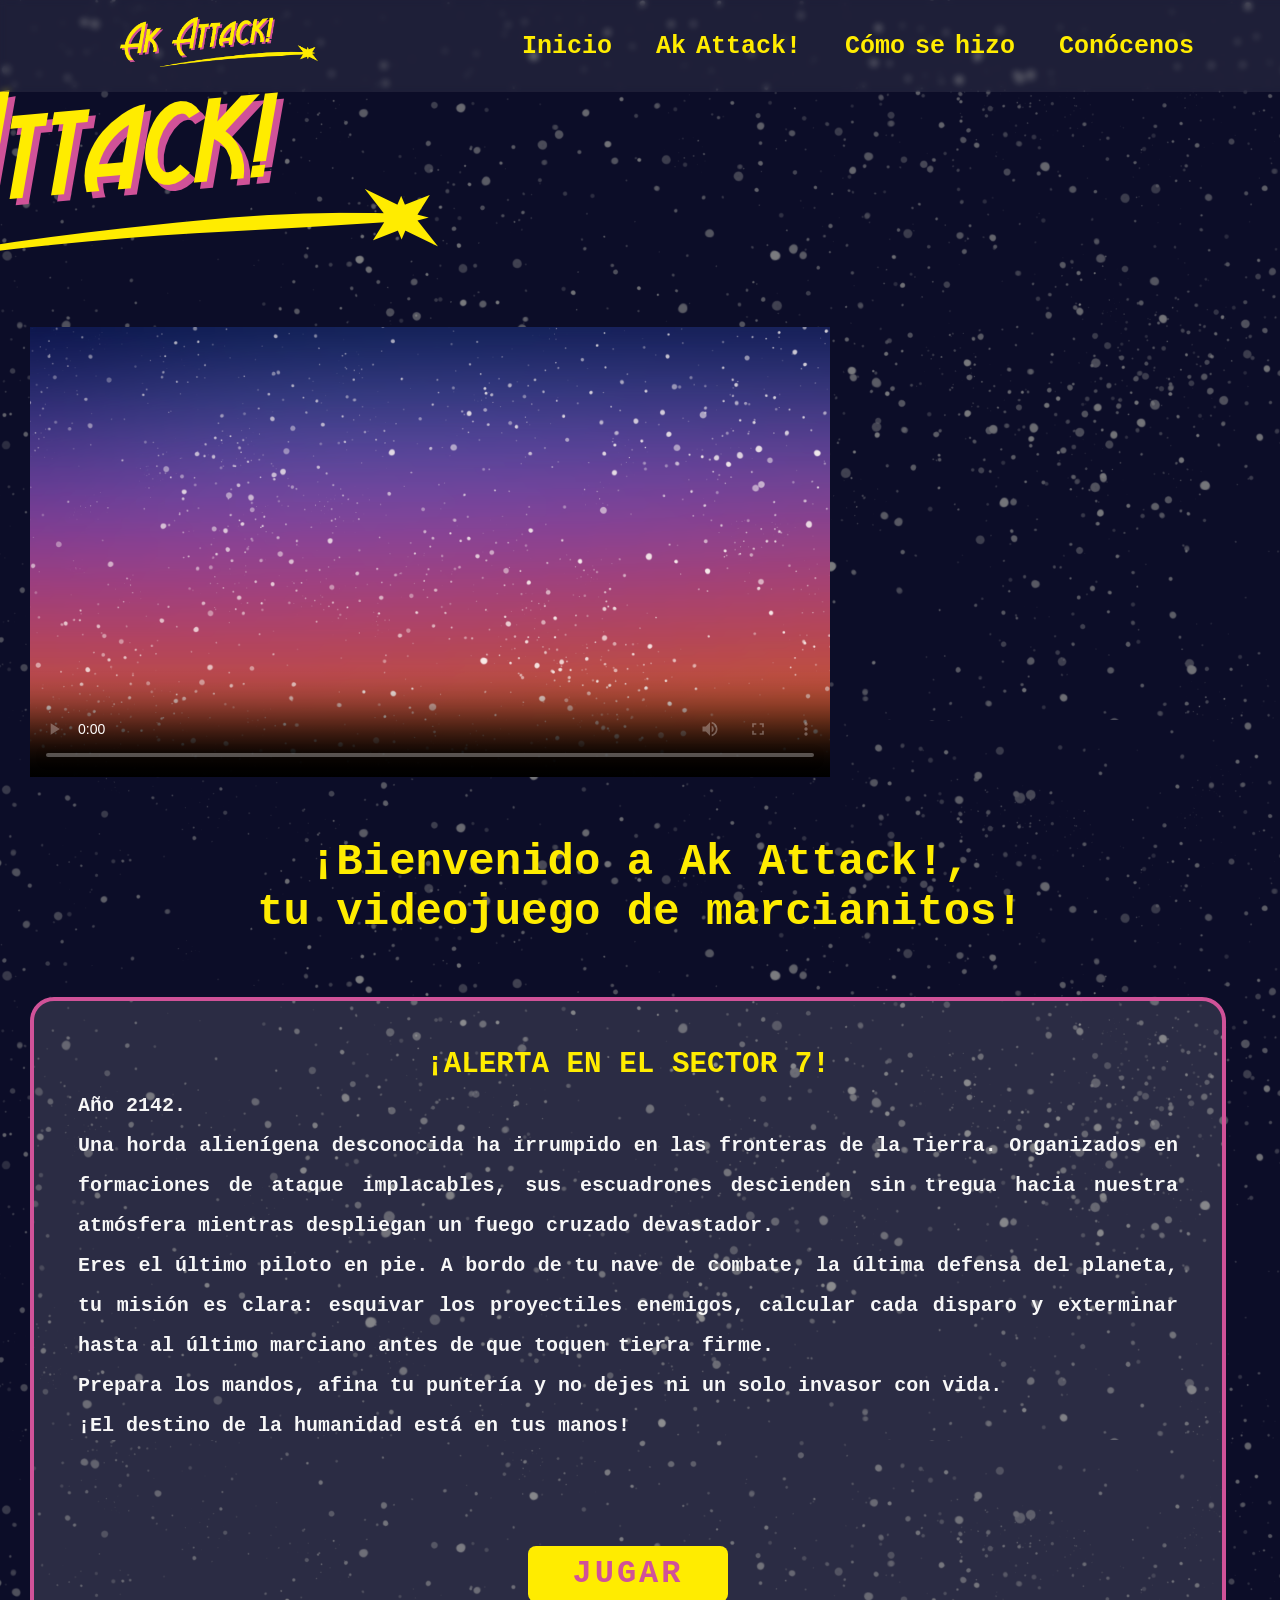
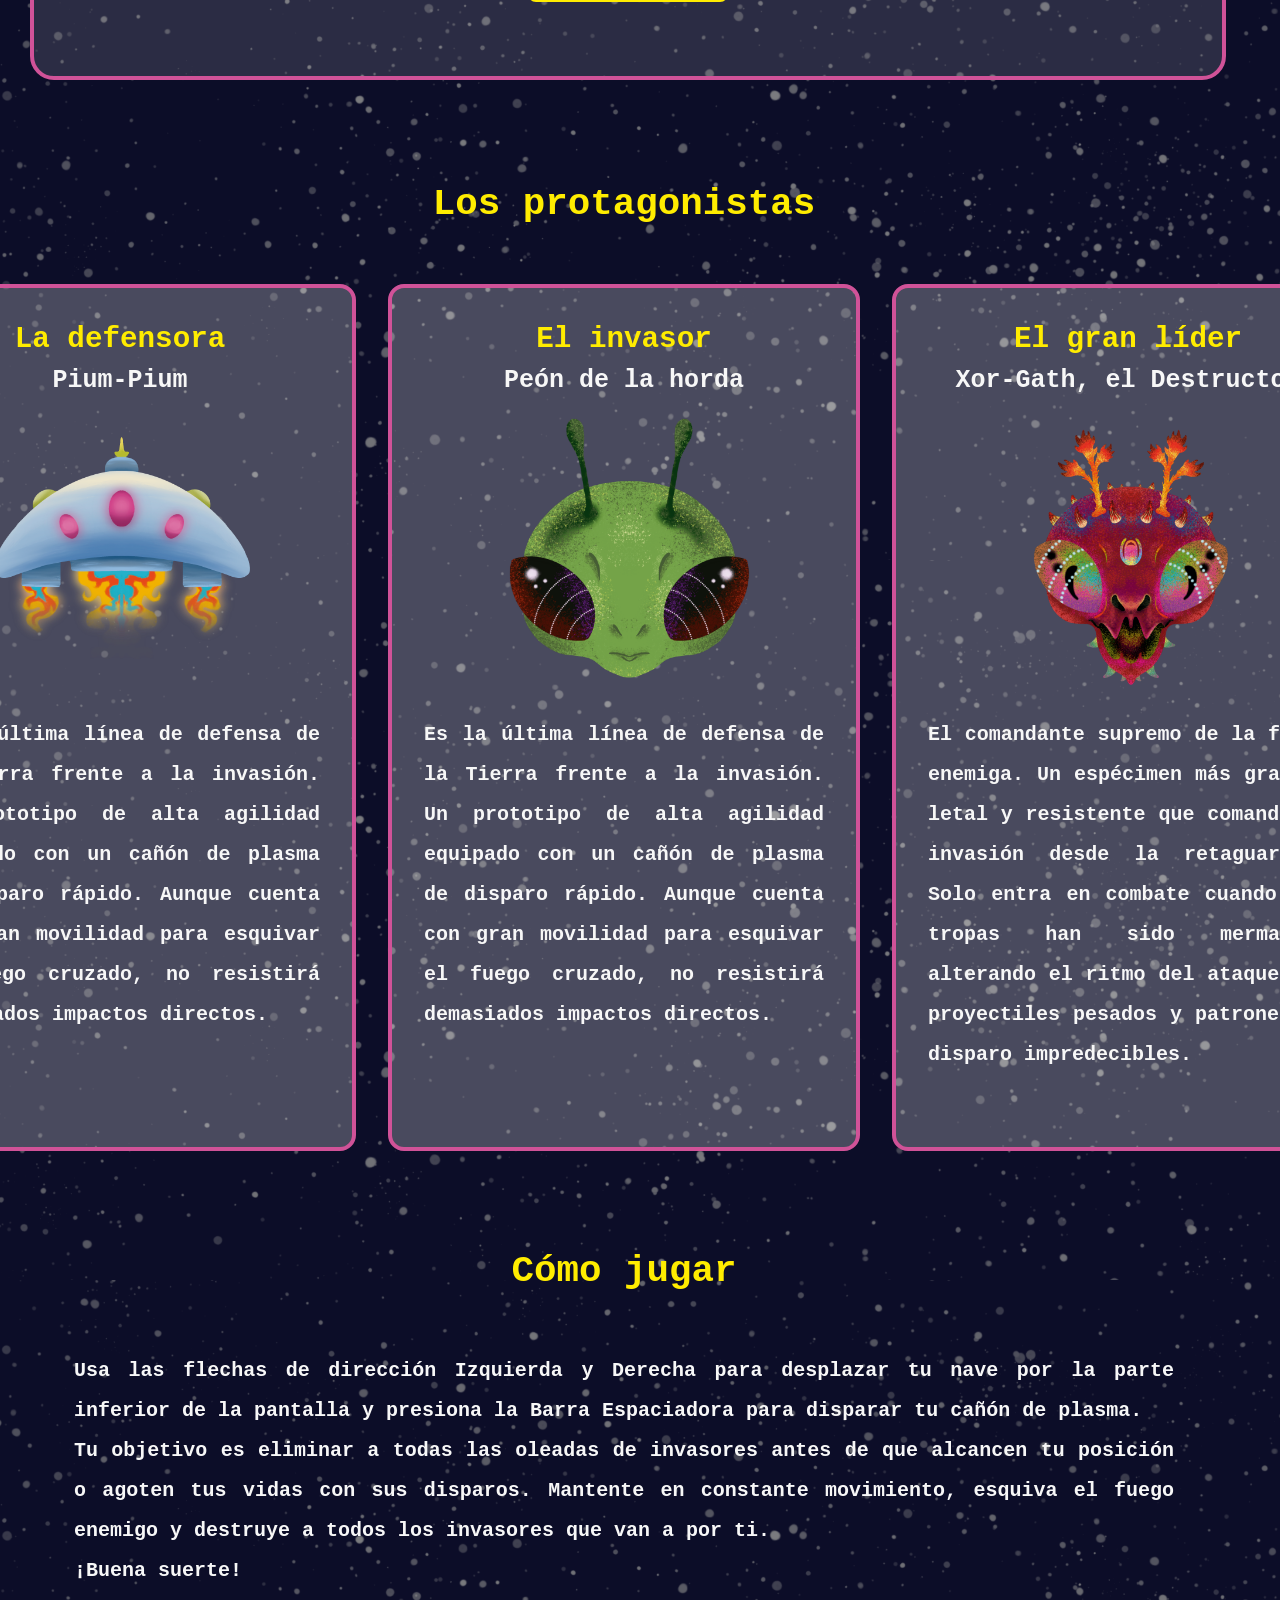
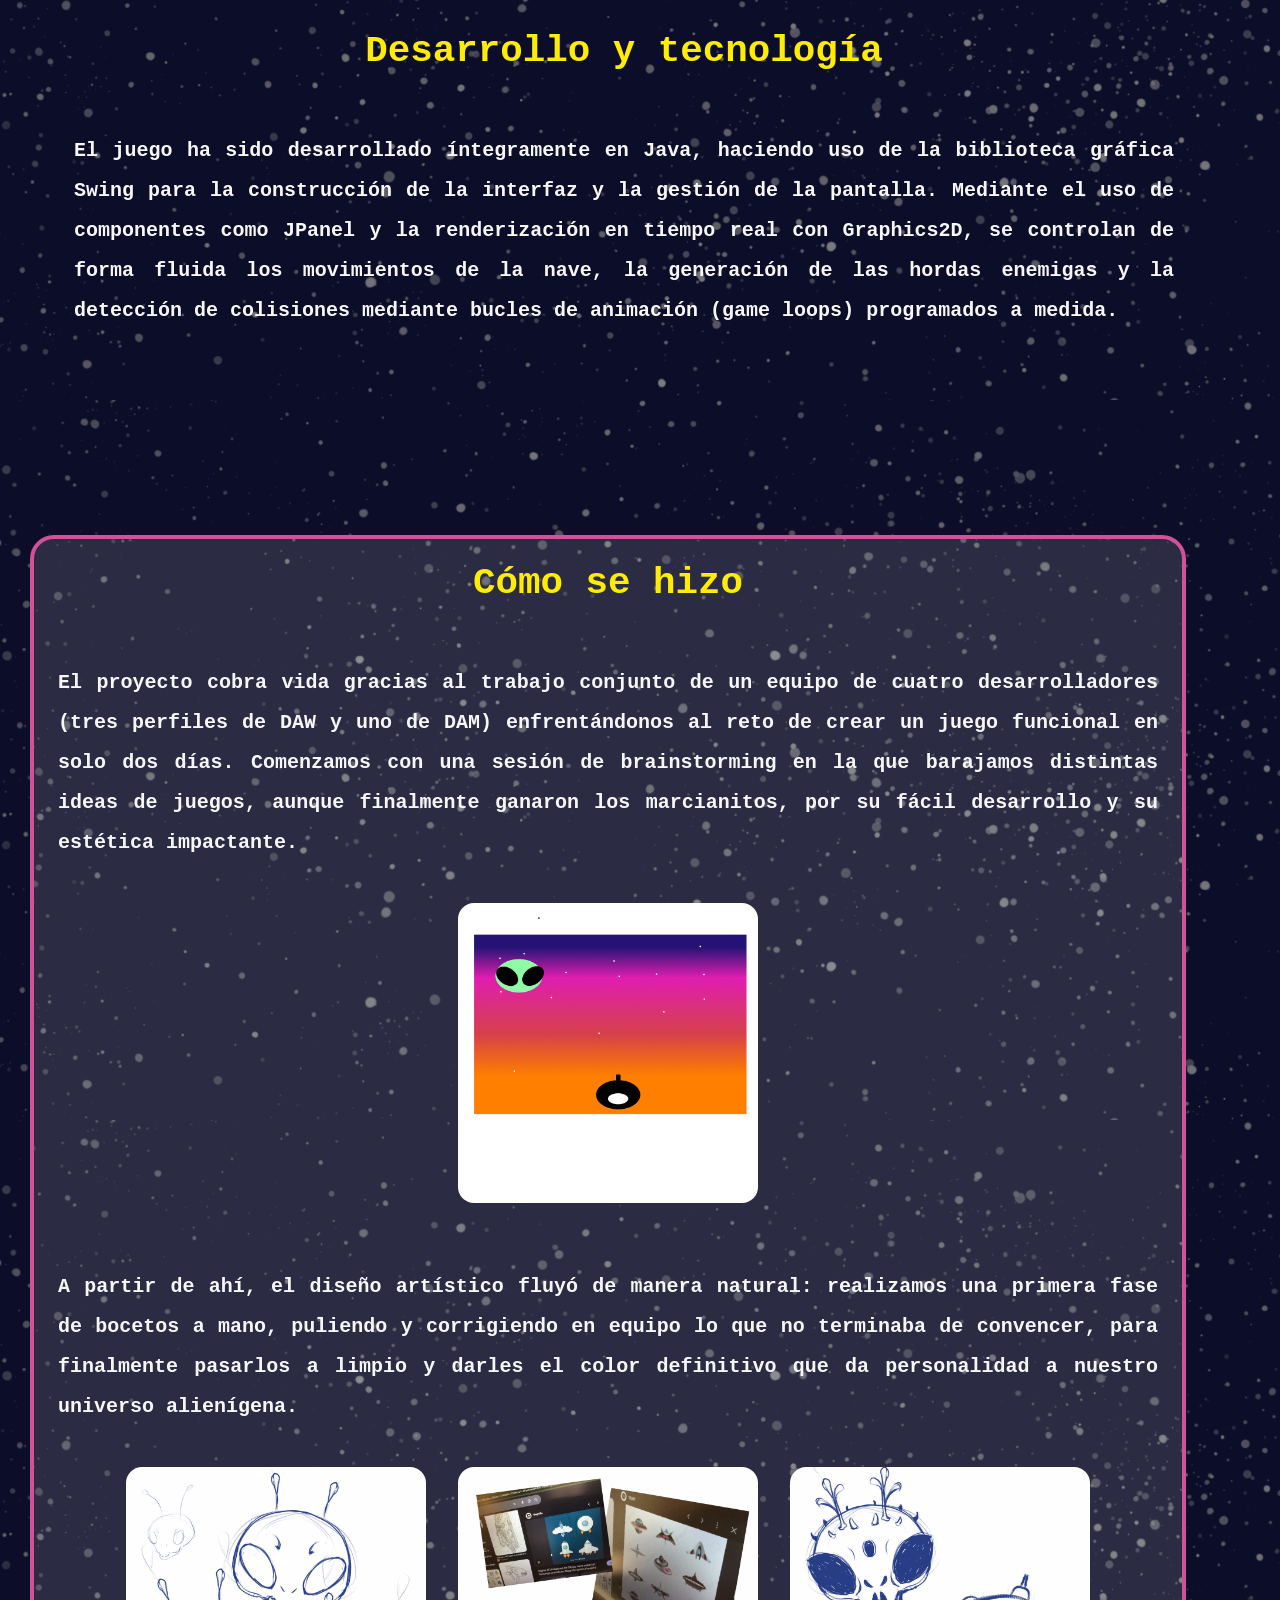
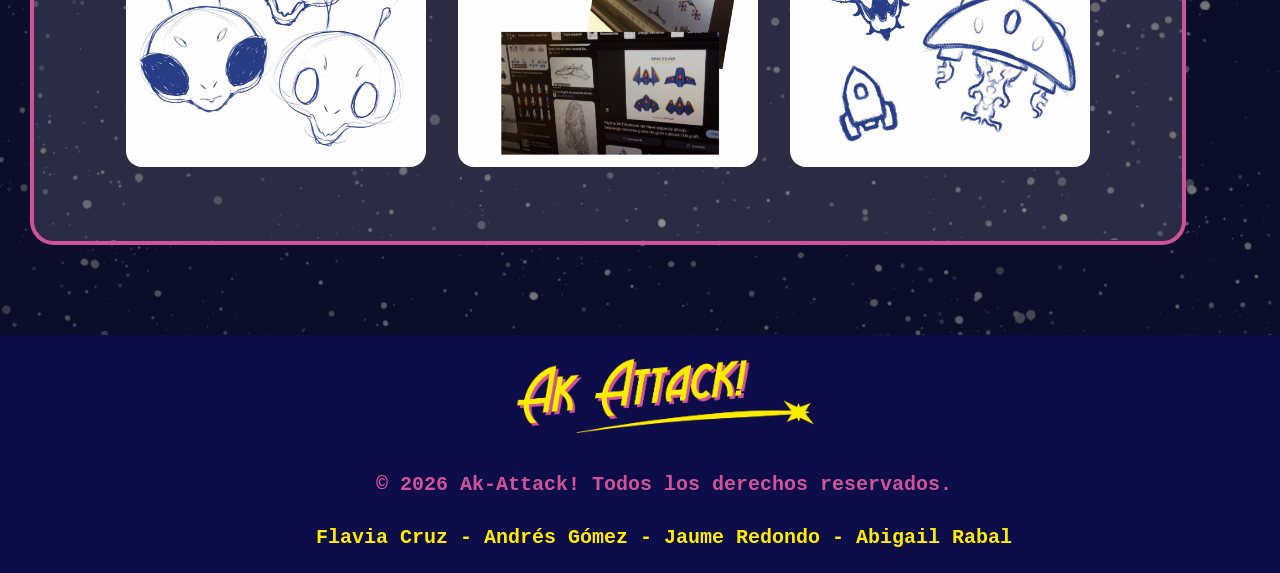
<file: index.html>
<!DOCTYPE html>
<html lang="es">

<head>
    <meta charset="UTF-8">
    <meta name="viewport" content="width=device-width, initial-scale=1.0">
    <title>Ak Attack!</title>
    <link rel="icon" type="image/icon" href="images/marciano.png">
    <link rel="stylesheet" href="style.css">
</head>

<body>
    <header>

        <div class="logo">
            <a href="AkAttack.html">
                <img src="images/ak_attack.png" alt="Ak Attack!">
            </a>
        </div>

        <nav>
            <ul>
                <li><a href="AkAttack.html">Inicio</a></li>
                <li><a href="#Akk_Attack">Ak Attack!</a></li>
                <li><a href="#proceso">Cómo se hizo</a></li>
                <li><a href="#about">Conócenos</a></li>
            </ul>
        </nav>
    </header>

    <main>
        <section id="Akk_Attack">
            <div class="logo_principal">
                <img src="images/ak_attack.png" alt="Ak Attack! - Logo del videojuego.">
            </div>

            <div class="video"> <video width="100%" controls poster="images/fondo_juego.png">
                    <source src="video/ak_attack_teaser.mp4" type="video/mp4">
                </video>
            </div>

            <div class="content">
                <h1>¡Bienvenido a Ak Attack!,<br> tu videojuego de marcianitos!</h1>
                <div class="intro">
                    <h3>¡ALERTA EN EL SECTOR 7!</h3>
                    <p>
                        Año 2142.<br>Una horda alienígena desconocida ha irrumpido en las fronteras de la Tierra.
                        Organizados en
                        formaciones de ataque implacables, sus escuadrones descienden sin tregua hacia nuestra atmósfera
                        mientras despliegan un fuego cruzado devastador.<br>

                        Eres el último piloto en pie. A bordo de tu nave de combate, la última defensa del planeta, tu
                        misión es
                        clara: esquivar los proyectiles enemigos, calcular cada disparo y exterminar hasta al último
                        marciano
                        antes de que toquen tierra firme.<br>

                        Prepara los mandos, afina tu puntería y no dejes ni un solo invasor con vida.<br>
                        ¡El destino de la humanidad está en tus manos!
                    </p>
                    <div class="boton">
                        <a href="https://github.com/AltXio/AkAttak_Game" target="_blank"
                            rel="noopener noreferrer">JUGAR</a>
                    </div>
                </div>

                <div class="protagonistas">
                    <h2>Los protagonistas</h2>
                    <div class="personajes">

                        <div class="carta">
                            <h3>La defensora</h3>
                            <h4>Pium-Pium</h4>
                            <div>
                                <img src="images/pium-pium.png"
                                    alt="Nave espacial que defiende la tierra de los invasores.">
                            </div>
                            <p>Es la última línea de defensa de la Tierra frente a la invasión. Un prototipo de alta
                                agilidad
                                equipado con un cañón de plasma de disparo rápido. Aunque cuenta con gran movilidad para
                                esquivar el fuego cruzado, no resistirá demasiados impactos directos.</p>
                        </div>

                        <div class="carta">
                            <h3>El invasor</h3>
                            <h4>Peón de la horda</h4>
                            <div>
                                <img src="images/marciano.png" alt="Marciano invasor, peón de la horda.">
                            </div>
                            <p>Es la última línea de defensa de la Tierra frente a la invasión. Un prototipo de alta
                                agilidad
                                equipado con un cañón de plasma de disparo rápido. Aunque cuenta con gran movilidad para
                                esquivar el fuego cruzado, no resistirá demasiados impactos directos.</p>

                        </div>

                        <div class="carta">
                            <h3>El gran líder</h3>
                            <h4>Xor-Gath, el Destructor</h4>
                            <div>
                                <img src="images/marciano_boss.png" alt="">
                            </div>
                            <p>El comandante supremo de la flota enemiga. Un espécimen más grande, letal y resistente
                                que
                                comanda la invasión desde la retaguardia. Solo entra en combate cuando sus tropas han
                                sido
                                mermadas, alterando el ritmo del ataque con proyectiles pesados y patrones de disparo
                                impredecibles.</p>
                        </div>
                    </div>

                    <div class="manual">
                        <h2>Cómo jugar</h2>
                        <p>Usa las flechas de dirección Izquierda y Derecha para desplazar tu nave por
                            la parte inferior de la pantalla y presiona la Barra Espaciadora para disparar tu cañón de
                            plasma.<br>Tu objetivo es eliminar a todas las oleadas de invasores antes de que alcancen tu
                            posición o agoten tus vidas con sus disparos. Mantente en constante movimiento, esquiva el
                            fuego
                            enemigo y destruye a todos los invasores que van a por ti.<br>
                            ¡Buena suerte!
                        </p>
                    </div>

                    <div class="tecnologias">
                        <h2>Desarrollo y tecnología</h2>
                        <p>El juego ha sido desarrollado íntegramente en Java, haciendo uso de la biblioteca gráfica
                            Swing
                            para la construcción de la interfaz y la gestión de la pantalla. Mediante el uso de
                            componentes
                            como JPanel y la renderización en tiempo real con Graphics2D, se controlan de forma fluida
                            los
                            movimientos de la nave, la generación de las hordas enemigas y la detección de colisiones
                            mediante bucles de animación (game loops) programados a medida.</p>
                    </div>

                </div>
            </div>
        </section>

        <section id="proceso">

            <div class="proceso">
                <h2>Cómo se hizo</h2>
                <p>El proyecto cobra vida gracias al trabajo conjunto de un equipo de cuatro desarrolladores (tres
                    perfiles de DAW y uno de DAM) enfrentándonos al reto de crear un juego funcional en solo dos días.
                    Comenzamos con una sesión de brainstorming en la que barajamos distintas ideas de juegos, aunque
                    finalmente ganaron los marcianitos, por su fácil desarrollo y su estética impactante.</p>
                <div>

                    <img src="images/concepto.png" alt="Primer concepto estético del proyecto">
                </div>

                <p>A partir de ahí, el diseño artístico fluyó de manera natural: realizamos una primera fase de bocetos
                    a mano, puliendo y corrigiendo en equipo lo que no terminaba de convencer, para finalmente pasarlos
                    a limpio y darles el color definitivo que da personalidad a nuestro universo alienígena.</p>
                <div class="galeria">
                    <img src="images/Bocetos.png" alt="Bocetos del proyecto.">
                    <img src="images/Inspo.png" alt="Bocetos del proyecto.">
                    <img src="images/Bocetos-2.png" alt="Bocetos del proyecto.">
                </div>
            </div>


        </section>

        <footer>
            <img src="images/ak_attack.png" alt="Logo del videojuego">
            <p>&copy; 2026 Ak-Attack! Todos los derechos reservados.</p>
            <p class="autores">Flavia Cruz - Andrés Gómez - Jaume Redondo - Abigail Rabal</p>
        </footer>





    </main>
</body>

</html>
</file>
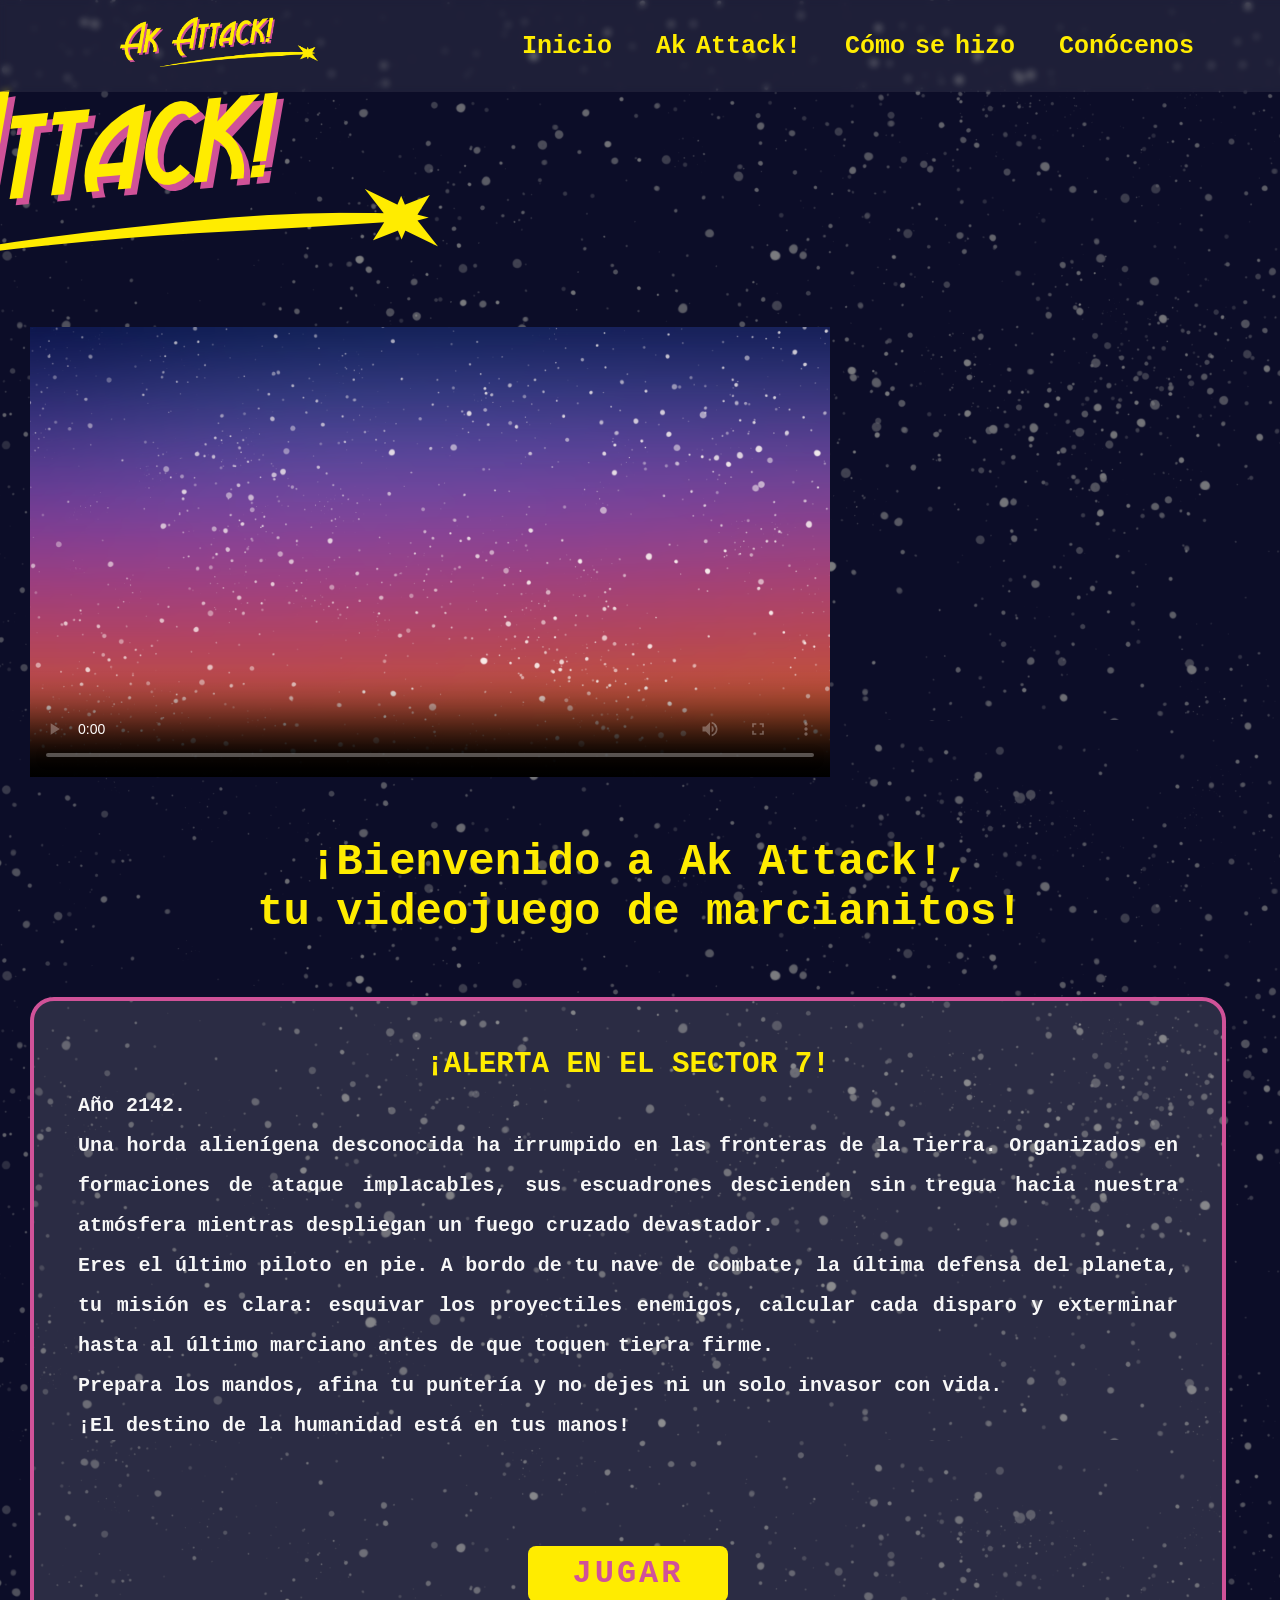
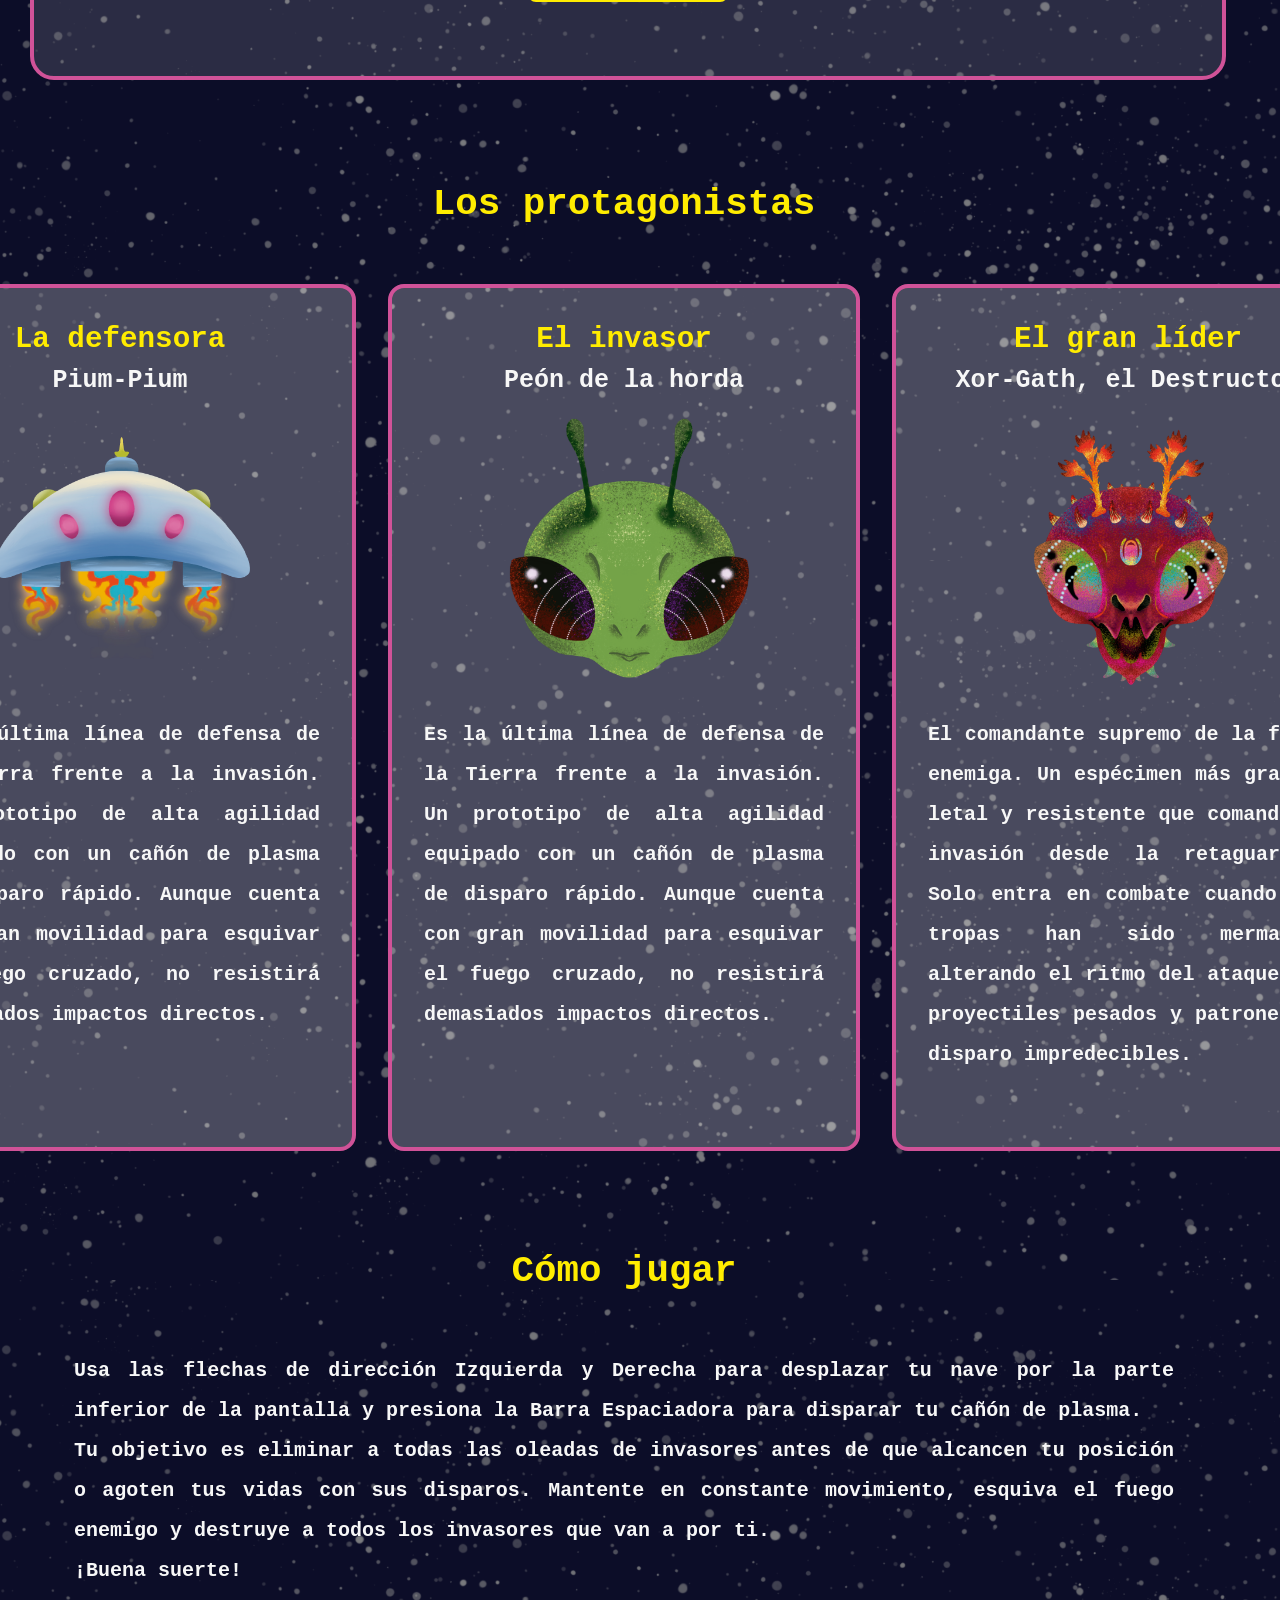
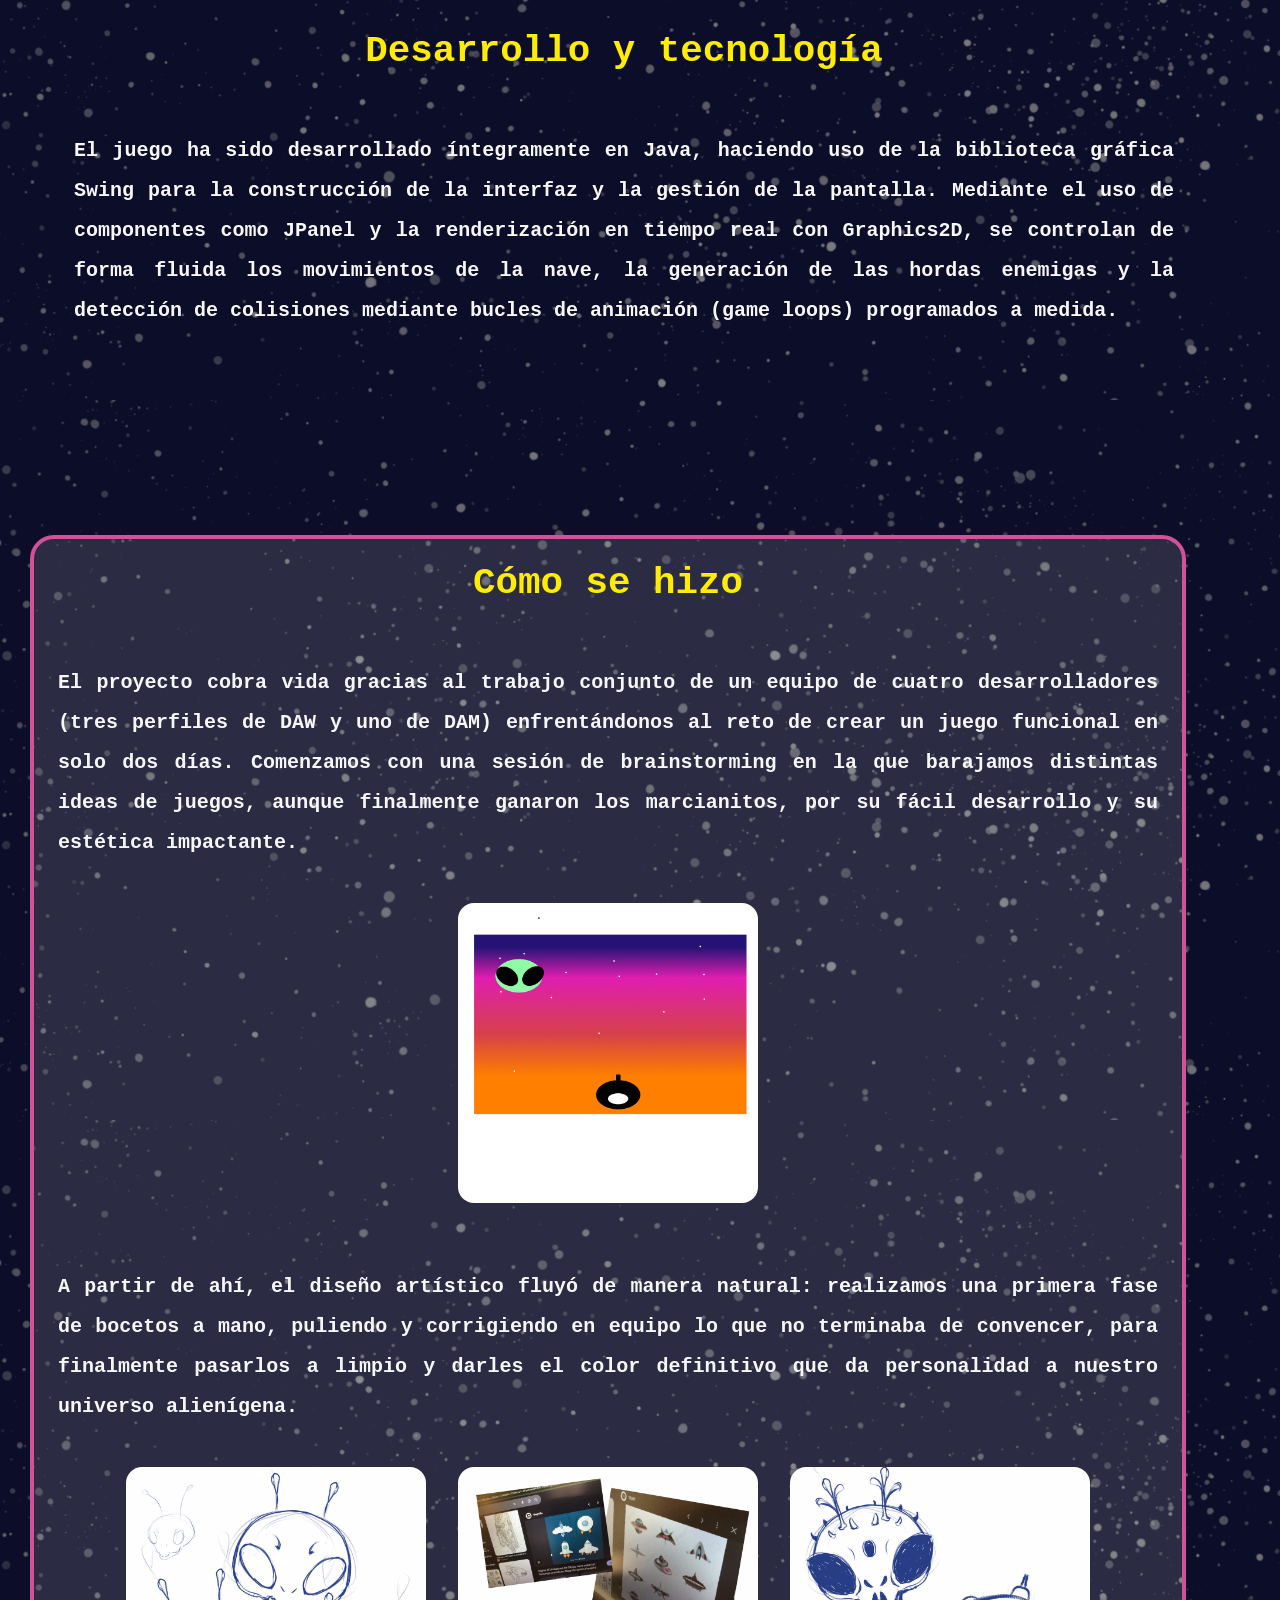
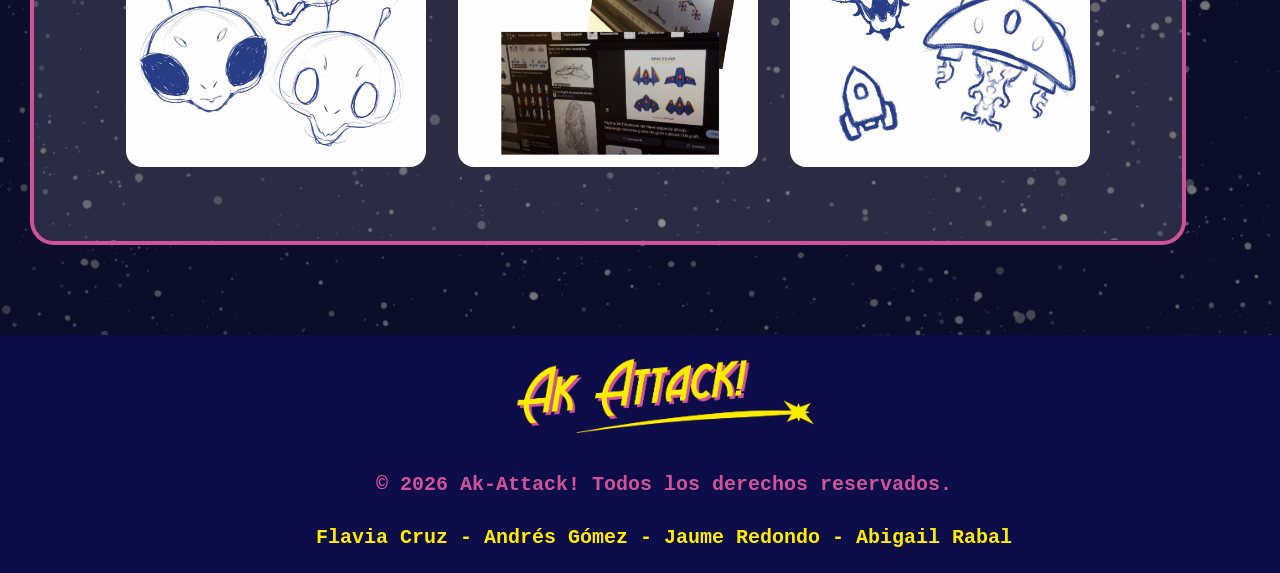
<file: AkAttack.html>
<!DOCTYPE html>
<html lang="es">

<head>
    <meta charset="UTF-8">
    <meta name="viewport" content="width=device-width, initial-scale=1.0">
    <title>Ak Attack!</title>
    <link rel="icon" type="image/icon" href="images/marciano.png">
    <link rel="stylesheet" href="style.css">
</head>

<body>
    <header>

        <div class="logo">
            <a href="AkAttack.html">
                <img src="images/ak_attack.png" alt="Ak Attack!">
            </a>
        </div>

        <nav>
            <ul>
                <li><a href="AkAttack.html">Inicio</a></li>
                <li><a href="#Akk_Attack">Ak Attack!</a></li>
                <li><a href="#proceso">Cómo se hizo</a></li>
                <li><a href="#about">Conócenos</a></li>
            </ul>
        </nav>
    </header>

    <main>
        <section id="Akk_Attack">
            <div class="logo_principal">
                <img src="images/ak_attack.png" alt="Ak Attack! - Logo del videojuego.">
            </div>

            <div class="video"> <video width="100%" controls poster="images/fondo_juego.png">
                    <source src="video/ak_attack_teaser.mp4" type="video/mp4">
                </video>
            </div>

            <div class="content">
                <h1>¡Bienvenido a Ak Attack!,<br> tu videojuego de marcianitos!</h1>
                <div class="intro">
                    <h3>¡ALERTA EN EL SECTOR 7!</h3>
                    <p>
                        Año 2142.<br>Una horda alienígena desconocida ha irrumpido en las fronteras de la Tierra.
                        Organizados en
                        formaciones de ataque implacables, sus escuadrones descienden sin tregua hacia nuestra atmósfera
                        mientras despliegan un fuego cruzado devastador.<br>

                        Eres el último piloto en pie. A bordo de tu nave de combate, la última defensa del planeta, tu
                        misión es
                        clara: esquivar los proyectiles enemigos, calcular cada disparo y exterminar hasta al último
                        marciano
                        antes de que toquen tierra firme.<br>

                        Prepara los mandos, afina tu puntería y no dejes ni un solo invasor con vida.<br>
                        ¡El destino de la humanidad está en tus manos!
                    </p>
                    <div class="boton">
                        <a href="https://github.com/AltXio/AkAttak_Game" target="_blank"
                            rel="noopener noreferrer">JUGAR</a>
                    </div>
                </div>

                <div class="protagonistas">
                    <h2>Los protagonistas</h2>
                    <div class="personajes">

                        <div class="carta">
                            <h3>La defensora</h3>
                            <h4>Pium-Pium</h4>
                            <div>
                                <img src="images/pium-pium.png"
                                    alt="Nave espacial que defiende la tierra de los invasores.">
                            </div>
                            <p>Es la última línea de defensa de la Tierra frente a la invasión. Un prototipo de alta
                                agilidad
                                equipado con un cañón de plasma de disparo rápido. Aunque cuenta con gran movilidad para
                                esquivar el fuego cruzado, no resistirá demasiados impactos directos.</p>
                        </div>

                        <div class="carta">
                            <h3>El invasor</h3>
                            <h4>Peón de la horda</h4>
                            <div>
                                <img src="images/marciano.png" alt="Marciano invasor, peón de la horda.">
                            </div>
                            <p>Es la última línea de defensa de la Tierra frente a la invasión. Un prototipo de alta
                                agilidad
                                equipado con un cañón de plasma de disparo rápido. Aunque cuenta con gran movilidad para
                                esquivar el fuego cruzado, no resistirá demasiados impactos directos.</p>

                        </div>

                        <div class="carta">
                            <h3>El gran líder</h3>
                            <h4>Xor-Gath, el Destructor</h4>
                            <div>
                                <img src="images/marciano_boss.png" alt="">
                            </div>
                            <p>El comandante supremo de la flota enemiga. Un espécimen más grande, letal y resistente
                                que
                                comanda la invasión desde la retaguardia. Solo entra en combate cuando sus tropas han
                                sido
                                mermadas, alterando el ritmo del ataque con proyectiles pesados y patrones de disparo
                                impredecibles.</p>
                        </div>
                    </div>

                    <div class="manual">
                        <h2>Cómo jugar</h2>
                        <p>Usa las flechas de dirección Izquierda y Derecha para desplazar tu nave por
                            la parte inferior de la pantalla y presiona la Barra Espaciadora para disparar tu cañón de
                            plasma.<br>Tu objetivo es eliminar a todas las oleadas de invasores antes de que alcancen tu
                            posición o agoten tus vidas con sus disparos. Mantente en constante movimiento, esquiva el
                            fuego
                            enemigo y destruye a todos los invasores que van a por ti.<br>
                            ¡Buena suerte!
                        </p>
                    </div>

                    <div class="tecnologias">
                        <h2>Desarrollo y tecnología</h2>
                        <p>El juego ha sido desarrollado íntegramente en Java, haciendo uso de la biblioteca gráfica
                            Swing
                            para la construcción de la interfaz y la gestión de la pantalla. Mediante el uso de
                            componentes
                            como JPanel y la renderización en tiempo real con Graphics2D, se controlan de forma fluida
                            los
                            movimientos de la nave, la generación de las hordas enemigas y la detección de colisiones
                            mediante bucles de animación (game loops) programados a medida.</p>
                    </div>

                </div>
            </div>
        </section>

        <section id="proceso">

            <div class="proceso">
                <h2>Cómo se hizo</h2>
                <p>El proyecto cobra vida gracias al trabajo conjunto de un equipo de cuatro desarrolladores (tres
                    perfiles de DAW y uno de DAM) enfrentándonos al reto de crear un juego funcional en solo dos días.
                    Comenzamos con una sesión de brainstorming en la que barajamos distintas ideas de juegos, aunque
                    finalmente ganaron los marcianitos, por su fácil desarrollo y su estética impactante.</p>
                <div>

                    <img src="images/concepto.png" alt="Primer concepto estético del proyecto">
                </div>

                <p>A partir de ahí, el diseño artístico fluyó de manera natural: realizamos una primera fase de bocetos
                    a mano, puliendo y corrigiendo en equipo lo que no terminaba de convencer, para finalmente pasarlos
                    a limpio y darles el color definitivo que da personalidad a nuestro universo alienígena.</p>
                <div class="galeria">
                    <img src="images/Bocetos.png" alt="Bocetos del proyecto.">
                    <img src="images/Inspo.png" alt="Bocetos del proyecto.">
                    <img src="images/Bocetos-2.png" alt="Bocetos del proyecto.">
                </div>
            </div>


        </section>

        <footer>
            <img src="images/ak_attack.png" alt="Logo del videojuego">
            <p>&copy; 2026 Ak-Attack! Todos los derechos reservados.</p>
            <p class="autores">Flavia Cruz - Andrés Gómez - Jaume Redondo - Abigail Rabal</p>
        </footer>





    </main>
</body>

</html>
</file>
<file: style.css>
:root {
    --color-amarillo: #FFEC00;
    --color-rosa: #D05298;
    --color-navy: #0D0D49;
    --color-blanco: #f7f7f7;
    --color-transparente: #f7f7f722;
    --color-blanco_transparente: #f7f7f742;
    --color-rosa_transparente: #d0529731;
    --color-amarillo_transparente: #ffee0022;

}

* {
    margin: 0;
    padding: 0;
    font-family: 'Courier New', Courier, monospace;
}

@font-face {
    font-family: 'Aero';
    src: url('tipo/AeroviasBrasilNF.ttf') format('truetype');
    font-weight: normal;
    font-style: normal;
}

body {
    background-color: var(--color-navy);
    background-image: linear-gradient(rgba(0, 0, 0, 0.5), rgba(0, 0, 0, 0.5)), url(images/fondo_inicio-fin.png);
    background-size: contain;
    color: var(--color-blanco);
}

.logo img {
    width: 200px;
    height: auto;
}

.logo_principal {
    width: 100px;
    height: auto;
    margin-top: 60px;
    margin-bottom: 60px;
    display: flex;
    justify-self: center;
    align-self: center;
    justify-content: center;
}


h1 {
    font-size: 44px;
    text-align: center;
    display: flex;
    justify-content: center;
    align-items: center;
    margin-bottom: 60px;
    color: var(--color-amarillo);
}

h3 {
    margin-bottom: 40px;
}

section {
    padding: 30px;
    font-size: 25px;
}

header {
    background-color: #f7f7f713;
    display: flex;
    justify-content: space-around;
    align-items: center;
    padding: 16px;
    height: 60px;
    font-size: 25px;
    backdrop-filter: blur(3px);
    position: fixed;
    top: 0;
    left: 0;
    width: 100%;
    z-index: 1000;
}

header nav ul {
    display: flex;
    list-style: none;
    gap: 44px;
}

header nav a {
    text-decoration: none;
    color: var(--color-amarillo);
    font-weight: bold;
    word-spacing: -5px;
}

header nav a:hover {
    color: var(--color-rosa);
}

.video {
    width: 800px;
    height: auto;
    display: flex;
    justify-content: center;
    justify-self: center;
    align-items: center;
    margin-bottom: 60px;
}

.intro {
    display: flex;
    flex-direction: column;
    justify-content: center;
    justify-self: center;
    align-items: center;
    width: 1100px;
    font-weight: 500;
    line-height: 2.5rem;
    background-color: var(--color-transparente);
    padding: 44px;
    border-radius: 24px;
    border: 4px solid var(--color-rosa);
    font-weight: 500;
    margin-bottom: 60px;
    text-align: justify;
}

.boton a {
    display: flex;
    justify-content: center;
    align-items: center;
    margin-top: 60px;
    margin-bottom: 30px;
    background-color: var(--color-amarillo);
    padding: 8px 44px;
    border-radius: 8px;
    text-decoration: none;
    color: var(--color-rosa);
    font-weight: bold;
    font-size: 32px;
    letter-spacing: 3px;
}

h2 {
    color: var(--color-amarillo);
    margin-bottom: 60px;
}

.protagonistas {
    display: flex;
    flex-direction: column;
    justify-content: center;
    justify-self: center;
    align-items: center;
    width: 1100px;
    font-weight: 500;
    line-height: 2.5rem;
    padding: 44px;
    font-weight: 500;
    margin-bottom: 60px;
    text-align: justify;

}

.personajes {
    display: flex;
    flex-direction: row;
    gap: 32px;
}

.personajes img {
    width: 300px;
}

.carta {
    display: flex;
    flex-direction: column;
    justify-content: start;
    align-items: center;
    padding: 32px;
    background-color: var(--color-blanco_transparente);
    border-radius: 16px;
    border: 4px solid var(--color-rosa);
    width: 400px;
    margin-bottom: 100px;
}

p {
    color: var(--color-blanco);
    font-weight: bold;
    font-size: 20px;
    text-align: justify;
    margin-bottom: 40px;
}

h3 {
    color: var(--color-amarillo);
    margin-bottom: 1px;
}

h4 {
    color: var(--color-blanco);
}

.manual,
.tecnologias {
    display: flex;
    flex-direction: column;
    justify-content: center;
    align-items: center;
}

.proceso {
    display: flex;
    flex-direction: column;
    justify-content: center;
    justify-self: center;
    align-items: center;
    width: 1100px;
    font-weight: 500;
    line-height: 2.5rem;
    margin-bottom: 60px;
    text-align: justify;
    background-color: var(--color-transparente);
    border-radius: 24px;
    padding: 24px;
    border: 4px solid var(--color-rosa);
}

.proceso img {
    width: 300px;
    border-radius: 16px;
    margin-bottom: 50px;
}

.galeria {
    display: flex;
    flex-direction: row;
    justify-content: center;
    align-content: center;
    gap: 32px;
}

footer {
    width: 100%;
    background-color: var(--color-navy);
    height: auto;
    display: flex;
    flex-direction: column;
    justify-content: center;
    align-items: center;
    padding: 24px;
}

footer img {
    width: 300px;
    height: auto;
    margin-bottom: 40px;
}

footer p {
    color: var(--color-rosa);
    margin-bottom: 30px;
}

.autores {
    color: var(--color-amarillo);
    margin-bottom: 0px;
}
</file>
